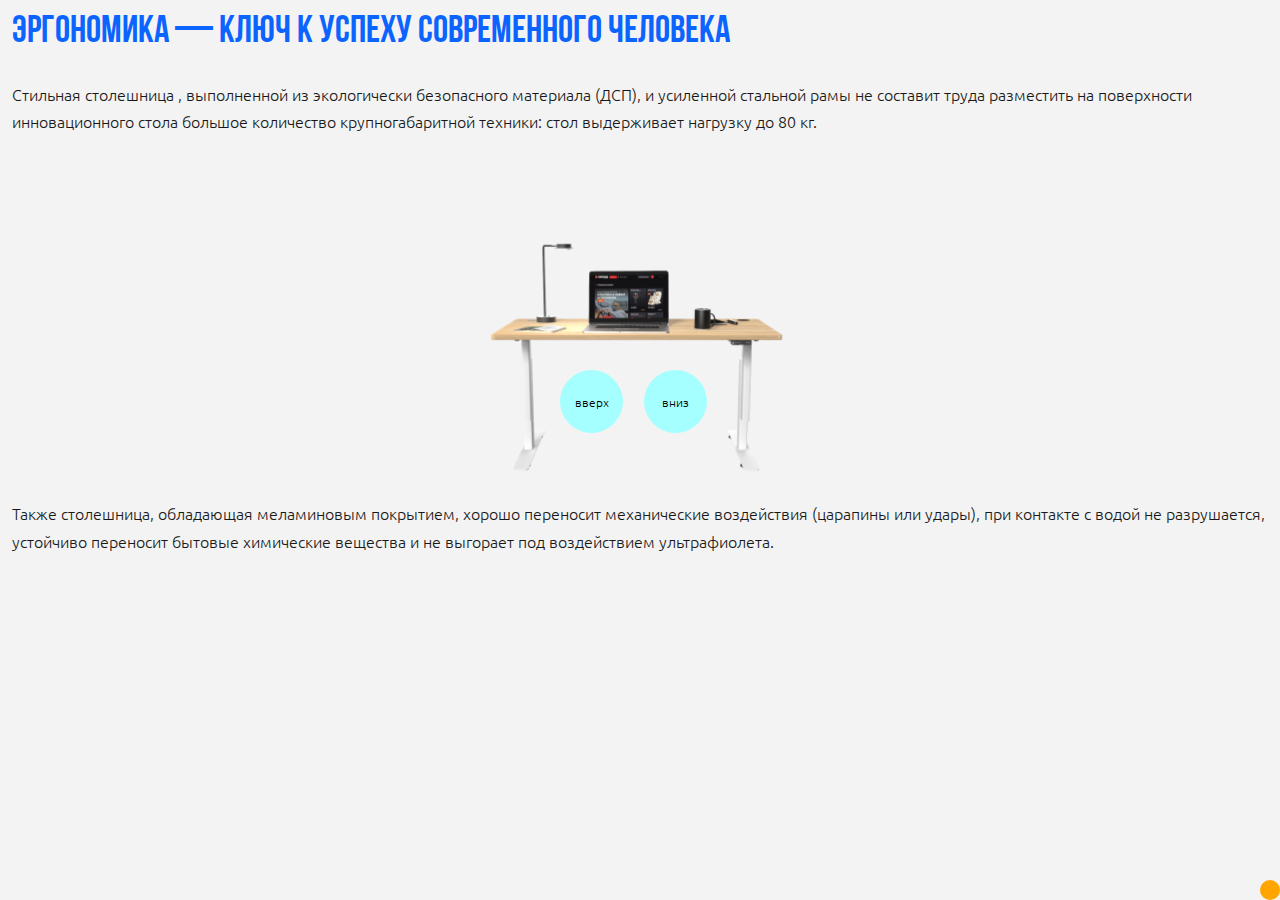
<file: index.html>
<!DOCTYPE html>
<html lang="en">
  <head>
    <meta charset="UTF-8" />
    <meta name="viewport" content="width=device-width, initial-scale=1.0" />
    <title>Эргономика</title>
    <link rel="stylesheet" href="style.css" />
    <link rel="preconnect" href="https://fonts.googleapis.com" />
    <link rel="preconnect" href="https://fonts.gstatic.com" crossorigin />
    <link href="https://fonts.googleapis.com/css2?family=Bebas+Neue&family=Montserrat:wght@400;900&family=Ubuntu:wght@300&display=swap" rel="stylesheet"
    />
  </head>
  <body class="page-body">
    <main class="page-main">
      <h1 class="title">Эргономика — ключ к успеху современного человека</h1>
      <p class="description description--top">Cтильная столешница , выполненной из экологически безопасного материала (ДСП), и усиленной стальной рамы не составит труда разместить на поверхности инновационного стола большое количество крупногабаритной техники: стол выдерживает нагрузку до 80 кг.</p>
      <div class="demonstration">
        <picture class="demonstration__table-image">
          <source media="(min-width: 1920px)" srcset="img/table_desktop.png 1x, img/table_desktop@2.png 2x" width="1476" height="984"/>
          <img src="img/table_mob.png" srcset="img/table_mob@2.png 2x" alt="стол" width="503" height="335"/>
        </picture>
        <picture class="demonstration__legs-table-image">
          <source media="(min-width: 1920px)" srcset=" img/legs_table_desktop.png 1x, img/legs_table_desktop@2.png 2x" width="1475" height="984"/>
          <img src="img/legs_table_mob.png" srcset="img/legs_table_mob@2.png 2x" alt="ножки стола" width="501" height="335"/>
        </picture>
        <div class="demonstration__button demonstration__button--up">вверх</div>
        <div class="demonstration__button demonstration__button--down">вниз</div>
      </div>
      <p class="description description--bottom">Также столешница, обладающая меламиновым покрытием, хорошо переносит механические воздействия (царапины или удары), при контакте с водой не разрушается, устойчиво переносит бытовые химические вещества и не выгорает под воздействием ультрафиолета.</p>
      <a class="other-page" href="voice-controll.html"></a>
    </main>
    <script src="toggle.js"></script>
  </body>
</html>
</file>
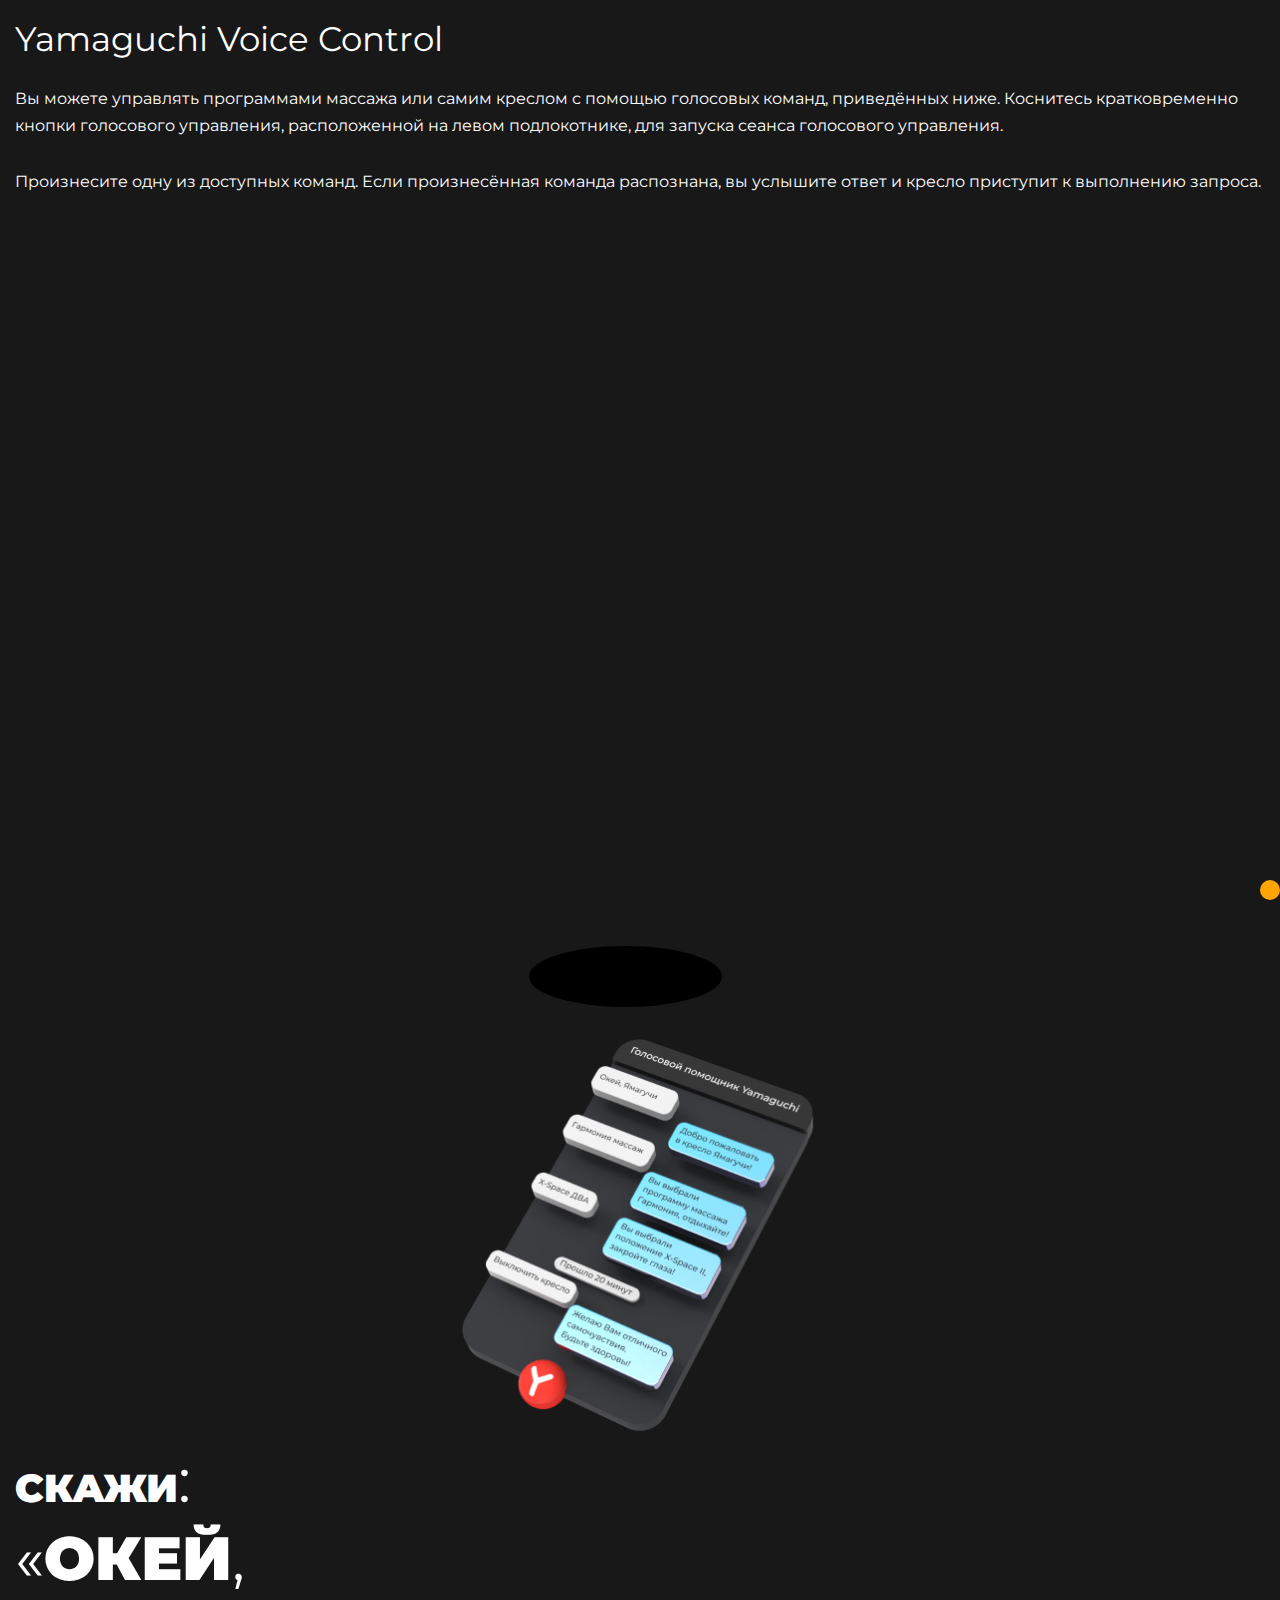
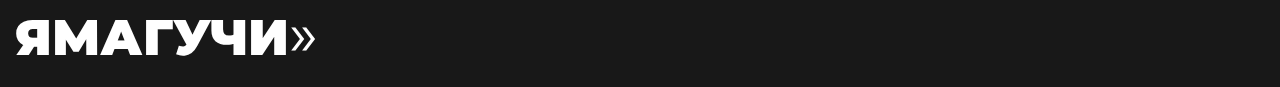
<file: voice-controll.html>
<!DOCTYPE html>
<html lang="en">
  <head>
    <meta charset="UTF-8" />
    <meta name="viewport" content="width=device-width, initial-scale=1.0" />
    <title>Голосовое управление</title>
    <meta name="viewport" content="width=device-width, user-scalable=0, initial-scale=1.0, maximum-scale=1.0, minimum-scale=1.0"/>
    <link rel="stylesheet" href="style.css" />
    <link rel="preconnect" href="https://fonts.googleapis.com" />
    <link rel="preconnect" href="https://fonts.gstatic.com" crossorigin />
    <link href="https://fonts.googleapis.com/css2?family=Bebas+Neue&family=Montserrat:wght@400;900&family=Ubuntu:wght@300&display=swap" rel="stylesheet"/>
  </head>
  <body class="page-body page-body--voice-cont">
    <main class="page-main--voice-cont">
      <h1 class="title--voice-cont">Yamaguchi Voice Control</h1>
      <section class="description description--voice-helper">
        <p class="description description--voice-cont description--voice-cont--top">Вы можете управлять программами массажа или самим креслом с помощью голосовых команд, приведённых ниже. Коснитесь кратковременно кнопки голосового управления, расположенной на левом подлокотнике, для запуска сеанса голосового управления.</p>
        <p class="description description--voice-cont">Произнесите одну из доступных команд. Если произнесённая команда распознана, вы услышите ответ и кресло приступит к выполнению запроса.</p>
      </section>
      <div class="demonstration--voice-cont">
        <div class="girl-ellipse">
          <picture class="demonstration__girl">
            <source media="(min-width: 1920px)" srcset="img/girl_desktop.png 1x, img/girl_desktop@2.png 2x" width="435" height="791"/>
            <img src="img/girl_mob.png" srcset="img/girl_mob@2.png 2x" width="289" height="756"/>
          </picture>
          <div class="ellipse"></div>
        </div>
        <picture class="demonstration__voice-helper">
          <source media="(min-width: 1920px)" srcset="img/voice-helper_desktop.png 1x, img/voice-helper_desktop@2.png 2x" width="842" height="867"/>
          <img src="img/voice-helper_mob.png" srcset="img/voice-helper_mob@2.png 2x" width="411" height="424"/>
        </picture>
      </div>
      <div class="border"></div>
      <div class="slogan">
        <p class="slogan__item">скажи</p>
        <p class="slogan__item slogan__item--second">окей</p>
        <p class="slogan__item slogan__item--third">ямагучи</p>
      </div>
      <a class="other-page other-page--voice-cont" href="index.html"></a>
    </main>
    <script src="girl.js"></script>
  </body>
</html>
</file>
<file: style.css>
html {
  overflow-x: hidden;

  @media(min-width:1920px) {
    overflow-y: hidden;
  }
}

@font-face {
  font-family: 'Bebas Neue';
  font-weight: 700;
  font-display: swap;
  src: url(fonts/bebas-neue-bold.woff2) format("woff2")
}


.page-body {
  color: #181818;
  font-style: normal;
  font-weight: 300;
  background-color: #f3f3f3;
  font-size: 16px;
  line-height: 170%;
  font-family: 'Ubuntu', sans-serif;
  padding: 14px 0 21px 12px;
  margin: 0;

  @media(min-width:1920px) {
    font-size: 22px;
    padding: 35px 345px 60px 0;
  }
}

.page-body--voice-cont {
  padding: 22px 15px 27px;
  color: #181818;
  font-weight: 400;
  background: #181818;
  color: #fff;
  font-family: 'Montserrat', sans-serif;

  @media(min-width:1920px) {
    padding: 22px 0 27px 100px;
    background: url(img/Vector.svg), #181818;
  }
}

.title {
  color: #0b64fe;
  font-size: 38px;
  font-weight: 700;
  line-height: 100%;
  font-family: 'Bebas Neue', sans-serif;
  text-transform: uppercase;
  width: 89%;
  margin: 0;

  @media(min-width:1920px) {
    font-size: 62px;
    font-weight: 300;
    font-family: 'Ubuntu', sans-serif;
    margin-left: 98px;
  }
}

.title--voice-cont {
  font-size: 34px;
  color: #fff;
  font-family: 'Montserrat', sans-serif;
  line-height: 100%;
  font-weight: 400;
  margin: 0;

  @media(min-width:1920px) {
    font-size: 56px;
    width: 61%;
  }
}

.slogan {
  text-transform: uppercase;
  display: flex;
  flex-direction: column;
  row-gap: 25px;

  @media(min-width:1920px) {
    grid-row: 3/4;
    width: 578px;
    display: grid;
    grid-template-columns: min-content min-content;
    grid-template-rows: min-content min-content;
  }
}

.slogan__item {
  font-size: 39px;
  font-weight: 900;
  line-height: 90%;
  margin: 0;

  @media(min-width:1920px) {
    font-size: 45px;
    grid-column: 1/-1;
  }
}

.slogan__item::after {
  font-size: 61px;
  content: '\003A';
  font-weight: 400;
}

.slogan__item--second {
  font-size: 61px;

  @media(min-width:1920px) {
    grid-column: 1/2;
    margin-left: 60px;
  }
}

.slogan__item--second:before {
  font-size: 61px;
  content: '\00AB';
  font-weight: 400;
}

.slogan__item--second:after {
  font-size: 61px;
  content: '\002C';
  font-weight: 400;
}

.slogan__item--third {
  font-size: 50px;

  @media(min-width:1920px) {
    font-size: 61px;
    grid-column: 2/3;
  }
}

.slogan__item--third::after {
  content: '\00BB';
  font-weight: 400;
}

.description {
  margin: 29px 0 0;

  @media(min-width:1920px) {
    width: 570px;
    grid-row: 2/3;
    margin: 56px 0 0;
  }
}

.description--voice-helper {

  @media(min-width:1920px) {
    margin-top: 0;
  }
}

.description--top {
  grid-row: 2/3;
  width: 95%;


  @media(min-width:1920px) {
    margin-left: 98px;
    width: 100%;
  }
}

.description--bottom {
  grid-row: 3/4;

  @media(min-width:1920px) {
    margin-left: 98px;
  }
}

.page-main {

  @media(min-width:1920px) {
    display: grid;
    grid-template-columns: 7fr 5fr;
    grid-template-rows: min-content min-content min-content;
  }

}

.page-main--voice-cont {


  @media(min-width:1920px) {
    width: 1920px;
    display: grid;
    grid-template-columns: 5fr 7fr;
    grid-template-rows: min-content min-content min-content;
  }

}

.demonstration--voice-cont {
  width: 289px;
  margin: 10px auto;
  display: flex;
  flex-direction: column;
  align-items: center;

  @media(min-width:1920px) {
    order: 1;
    grid-row: 1/-1;
    display: flex;
    flex-direction: row;
    margin: 0 0 0 -144px;
    margin-top: -20px;
    row-gap: 65px;
  }
}


.demonstration__legs-table-image {
  position: relative;
  left: -112.5px;
  top: -309px;

  @media(min-width:1920px) {
    left: -195px;
    top: -932px;
  }
}

.demonstration__table-image {
  position: relative;
  left: -112.5px;
  z-index: 2;
  top: 60px;

  @media(min-width:1920px) {
    left: -195px;
    top: 140px;
  }
}

.animated-up {
  animation-duration: 6s;
  animation-name: tableAnim;
  animation-fill-mode: forwards;
}


@keyframes tableAnim {
  from {
    top: 60px;
  }

  to {
    top: 0px;
  }
}

@media(min-width:1920px) {

  @keyframes tableAnim {
    from {
      top: 140px;
    }

    to {
      top: -40px;
    }
  }
}

.animated-down {
  animation-duration: 6s;
  animation-name: tableAnim-reverse;
}


@keyframes tableAnim-reverse {
  from {
    top: 0px;
  }

  to {
    top: 60px;
  }
}

@media(min-width:1920px) {

  @keyframes tableAnim-reverse {
    from {
      top: -40px;
    }

    to {
      top: 140px;
    }
  }
}

.demonstration {
  height: 336px;
  position: relative;
  width: 296px;
  margin: 0 auto;

  @media(min-width:1920px) {
    grid-column: 1/2;
    grid-row: 1/-1;
    margin: 0;
  }
}

.demonstration__button {
  border: 1px solid #a6ffff;
  border-radius: 50%;
  width: 61px;
  height: 61px;
  background-color: #a6ffff;
  color: #000;
  font-size: 12px;
  line-height: 170%;
  display: flex;
  align-items: center;
  justify-content: center;
  position: absolute;
  top: 235px;
  z-index: 3;

  @media(min-width:1920px) {
    font-size: 40px;
    width: 200px;
    height: 200px;
    top: 570px;
  }
}

.demonstration__button--up {
  left: 62px;

  @media(min-width:1920px) {
    left: 310px;
  }
}

.demonstration__button--down {
  left: 146px;

  @media(min-width:1920px) {
    left: 585px;
  }
}

.demonstration__voice-helper {
  margin-left: 35px;
  margin-top: 15px;

  @media(min-width:1920px) {
    margin-left: 133px;
    margin-top: 0px;
  }
}

.description--voice {
  margin-left: 144px;
}

.demonstration__girl {
  position: absolute;
  visibility: hidden;

  @media(min-width:1920px) {
    /* margin-top: 0px; */

    /* animation-name: open, move, levitation, onset;
    animation-duration: 18s, 11s, 6s, 1s;
    animation-iteration-count:1, 1, infinite, 1;
    animation-delay: 3s, 3s, 13s, 3s;
    z-index: 2; */

    margin-left: 20px;
  }
}

@keyframes open {
  0% {
    clip-path: ellipse(60% 5% at 50% 0%);
  }

  100% {
    clip-path: ellipse(60% 50% at 50% 50%);
  }
}

@keyframes move {
  from {
    margin-top: 750px;
  }

  to {
    margin-top: 0px;
  }
}

@keyframes show {
  from {
    visibility: hidden;
  }

  to {
    visibility: visible;
  }
}

@keyframes levitation {
  0% {
    transform: translatey(0px);
  }

  50% {
    transform: translatey(-20px);
  }

  100% {
    transform: translatey(0px);
  }
}

@media(min-width:1920px) {

  @keyframes move {
    from {
      margin-top: 765px;
    }

    to {
      margin-top: 0px;
    }
  }

  @keyframes levitation {
    0% {
      transform: translatey(0px);
    }

    50% {
      transform: translatey(-20px);
    }

    100% {
      transform: translatey(0px);
    }
  }
}

.ellipse {
  position: absolute;
  margin-top: 740px;
  background-color: #000;
  width: 193px;
  height: 61px;
  border-radius: 50%;
  animation-duration: 10s;
  animation-name: ellipseAnim;

  @media(min-width:1920px) {
    width: 193px;
    height: 61px;
    margin-top: 770px;
  }
}

@keyframes ellipseAnim {
  0% {
    width: 0px;
    height: 0px;
  }

  25% {
    width: 282px;
    height: 89px;
  }

  50% {
    width: 282px;
    height: 89px;
  }

  100% {
    width: 193px;
    height: 61px;
  }
}


@media(min-width:1920px) {
  @keyframes ellipseAnim {
    0% {
      width: 0px;
      height: 0px;
    }

    50% {
      width: 282px;
      height: 89px;
    }

    80% {
      width: 282px;
      height: 89px;
    }

    100% {
      width: 193px;
      height: 61px;
    }
  }
}

.girl-ellipse {
  display: flex;
  flex-direction: column;
  align-items: center;
  min-height: 800px;
  margin-left: -30px;

  @media(min-width:1920px) {
    min-height: 900px;
    margin-left: 200px;
  }
}

.description--voice-cont--top {
  margin-top: 0px;
}

.other-page {
  position: fixed;
  border-radius: 50%;
  width: 20px;
  height: 20px;
  background-color: orange;
  bottom: 0;
  right: 0;
  z-index: 4;
}
</file>
